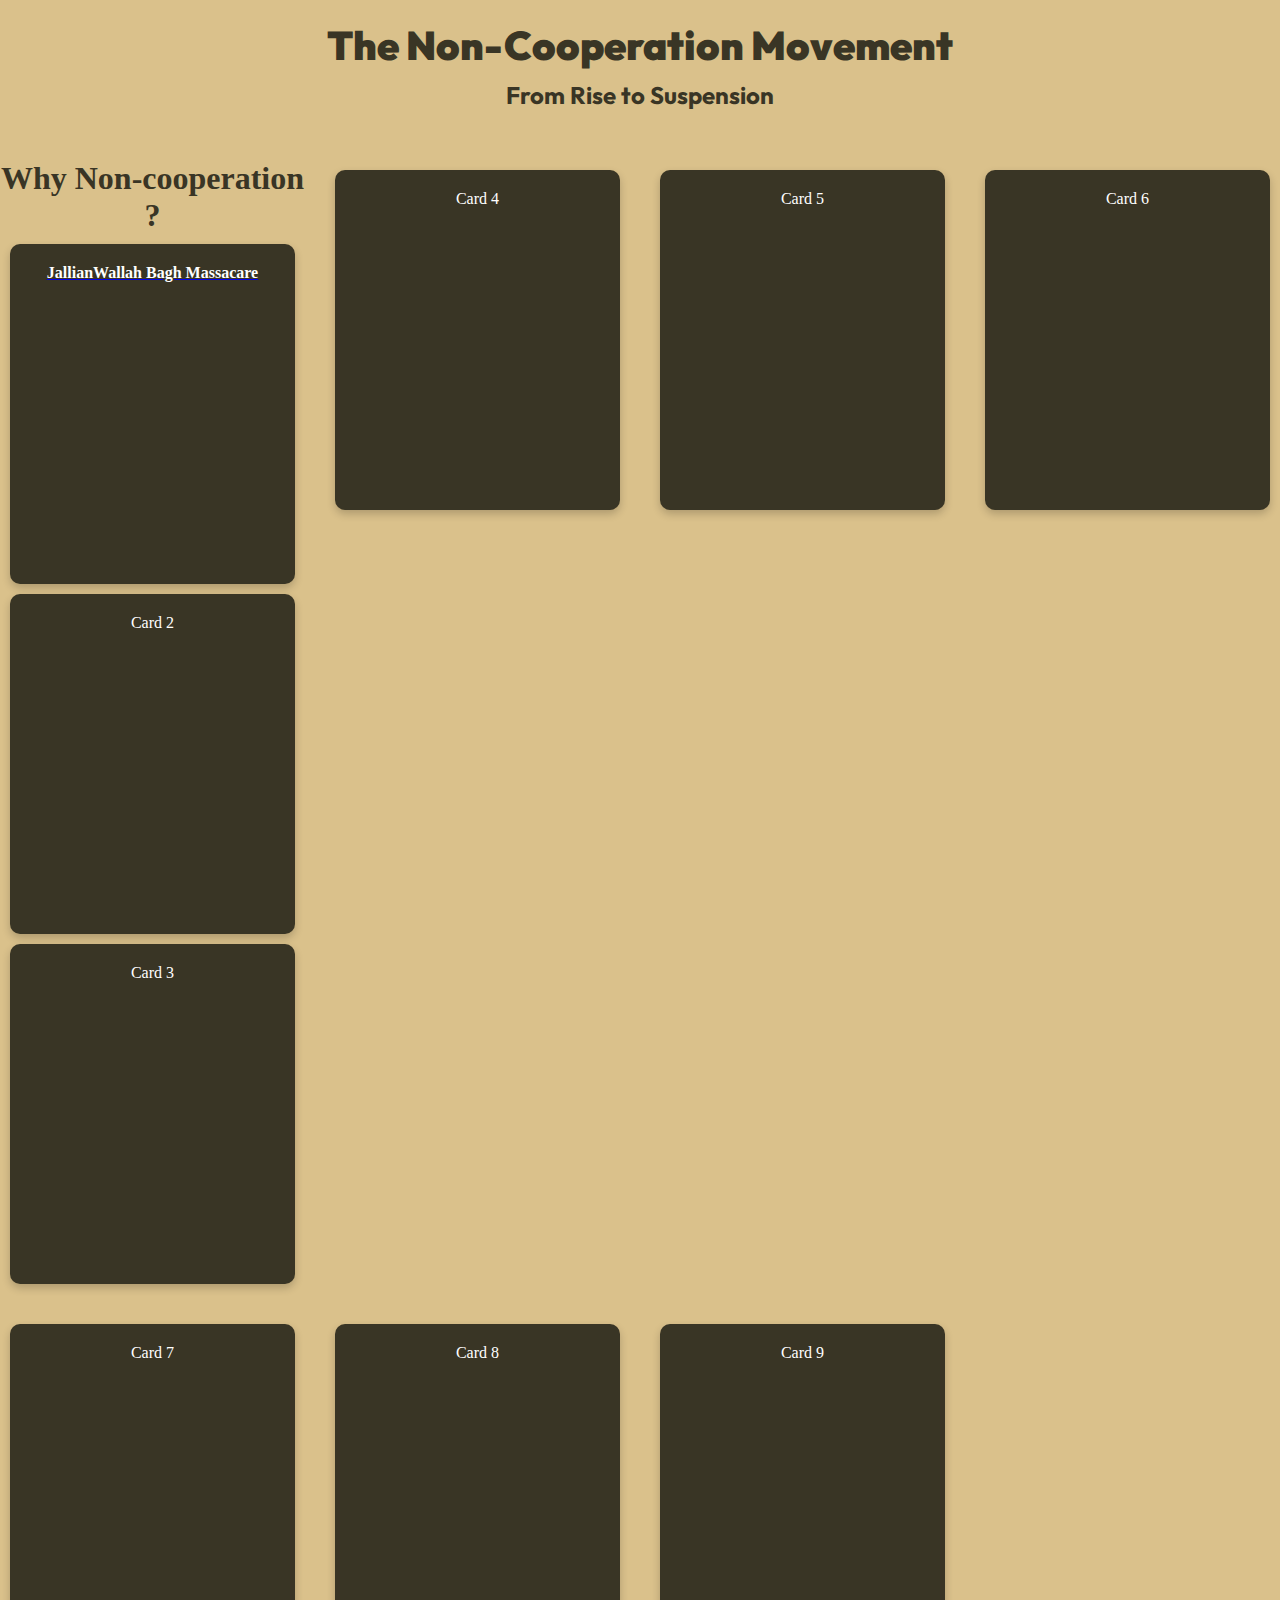
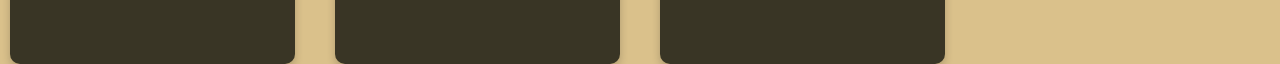
<file: index.html>
<!DOCTYPE html>
<html lang="en">
<head>
    <meta charset="UTF-8">
    <meta name="viewport" content="width=device-width, initial-scale=1.0">
    <title>Crazy project</title>
    <link rel="preconnect" href="https://fonts.googleapis.com">
<link rel="preconnect" href="https://fonts.gstatic.com" crossorigin>
<link href="https://fonts.googleapis.com/css2?family=Gabarito:wght@400..900&display=swap" rel="stylesheet">
    <link rel="preconnect" href="https://fonts.googleapis.com">
<link rel="preconnect" href="https://fonts.gstatic.com" crossorigin>
<link href="https://fonts.googleapis.com/css2?family=Outfit:wght@100..900&display=swap" rel="stylesheet">
    <link rel="stylesheet" href="style.css">
</head>
<body>
    <div >
    <h1 class="main-heading">The Non-Cooperation Movement</h1>
    <h3 class="sub-heading">From Rise to Suspension</h3>
    </div>


<div class="main">

<div class="main-conatiner">
    
<div class="why">
    <h1>Why Non-cooperation ?</h1>
<a href="redirects/jallian-wallah.html"><div class="card1 card"  >
    <h4>JallianWallah Bagh Massacare</h4>

</p>








</div>
</a>


<div class="card2 card" >Card 2</div>
<div class="card3 card" >Card 3</div>
</div>

<div class="card4 card" >Card 4</div>
<div class="card5 card" >Card 5</div>
<div class="card6 card" >Card 6</div>
<div class="card7 card" >Card 7</div>
<div class="card8 card" >Card 8</div>
<div class="card9 card" >Card 9</div>


<div class="tp" ></div>
</div>

</div>


    <script src="script.js"></script>
</body>
</html>
</file>
<file: style.css>
*{
    margin: 0;
	padding: 0;
}

body {
	background: #dac18b;
	color: #393525;
	
	text-align: center;
}


.main-heading {
	font-size: 2.5rem;
	font-weight: 900;
	margin-top: 20px;
	font-family: "Outfit", sans-serif;
}

.sub-heading {
	font-size: 1.5rem;
	font-weight: 700;
	margin-top: 10px;
	color: #393525;
	margin-bottom: 50px;
	font-family: "Outfit", sans-serif;
}


.main-conatiner {
	width: 100%;
	height: 100vh;
	display: grid;
	grid-template-columns: repeat(auto-fit, minmax(300px, 1fr));
	gap: 20px;
	/* justify-content: center; */
	/* align-items: center; */
}

.card{
	background-color: #393525;
	border-radius: 10px;
	padding: 20px;
	box-shadow: 0 4px 8px rgba(0, 0, 0, 0.2);
	color: #fff;
	margin: 10px;
	/* width: 400px; */
	height: 300px;
	cursor: pointer;
	transition: 0.2s all ease-in-out;
}

.card.expanded {
    transform: translateY(-15px);
    height: 600px;
} 

.tp{
	height: 10vh;
	width: 10vw;

}
</file>
